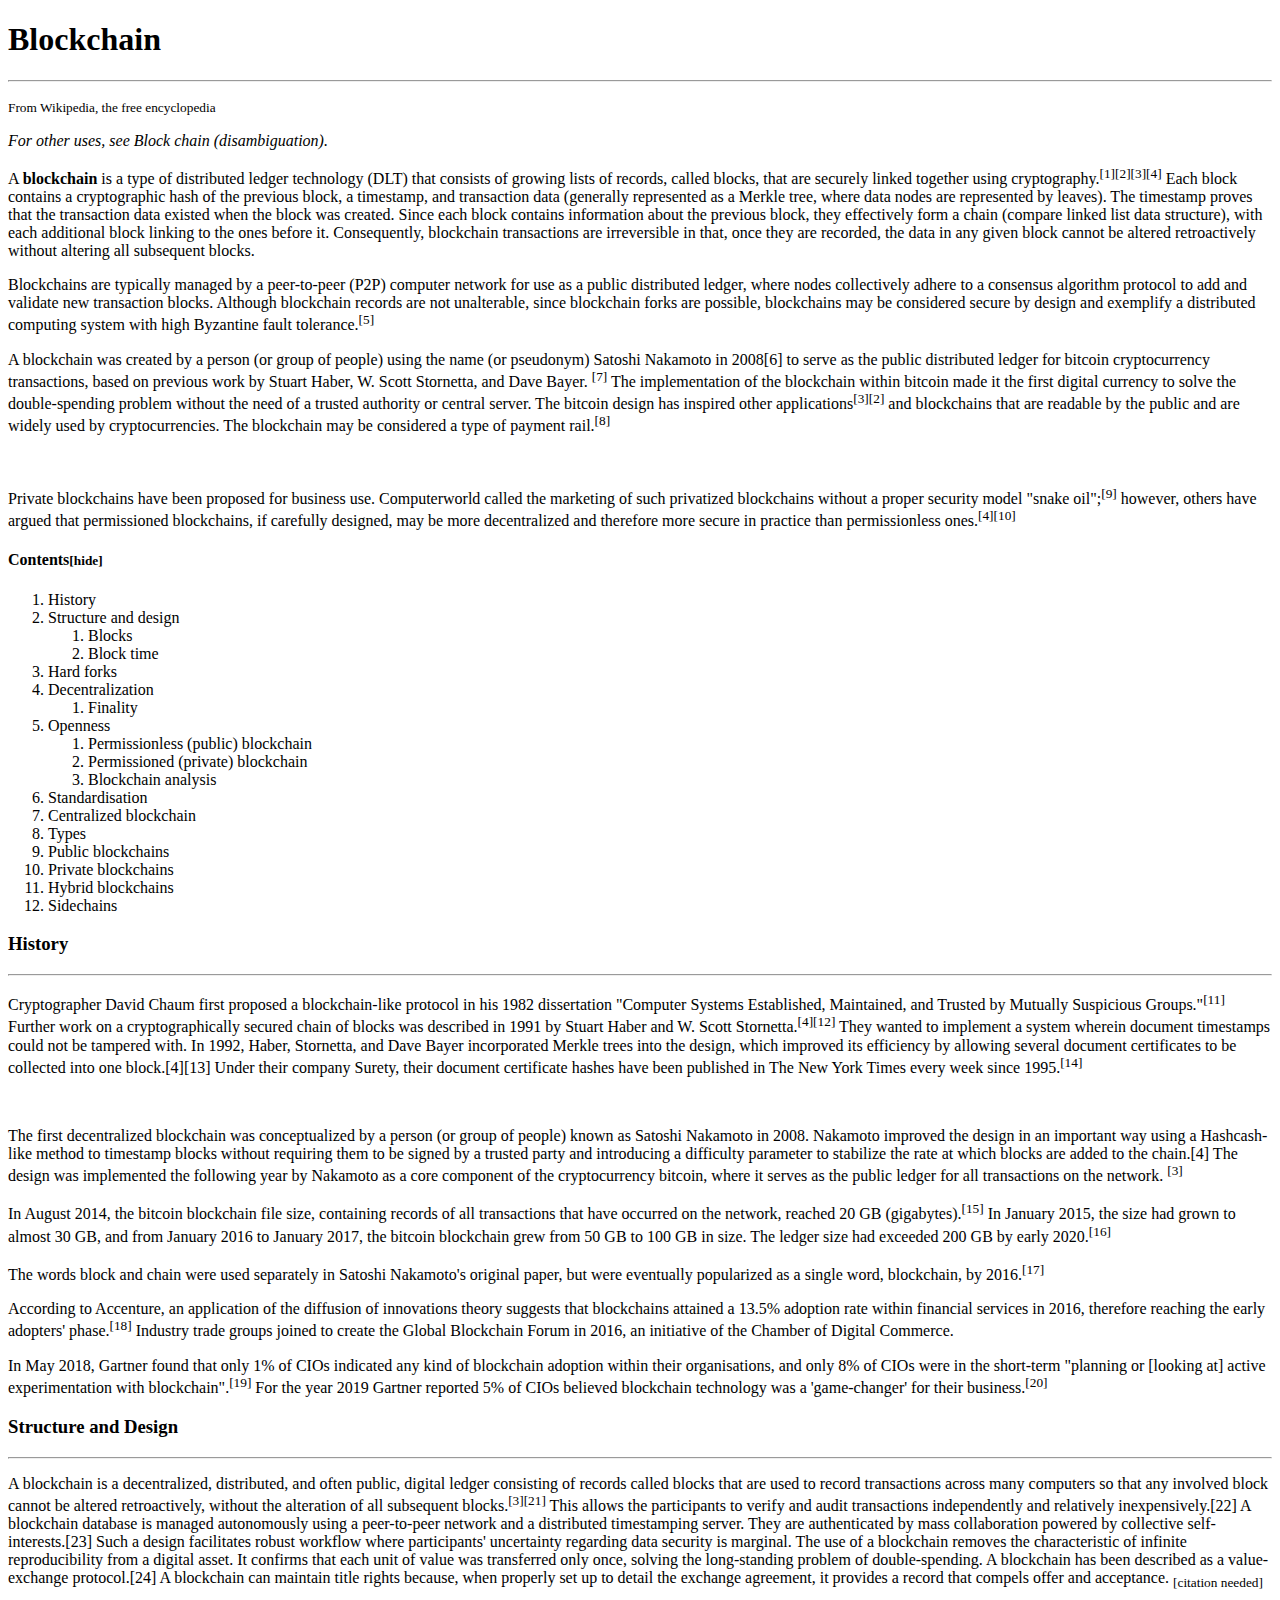
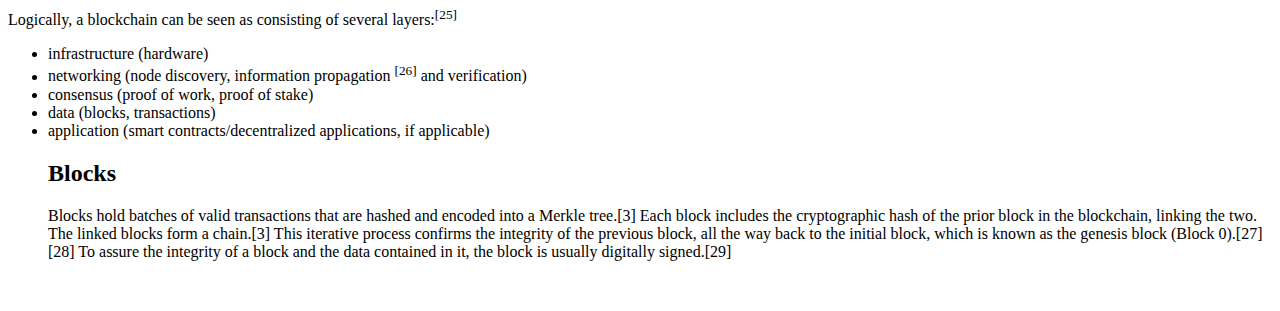
<file: blockchain.html>
<!DOCTYPE html>
<html lang="en">
<head>
    <meta charset="UTF-8">
    <meta http-equiv="X-UA-Compatible" content="IE=edge">
    <meta name="viewport" content="width=device-width, initial-scale=1.0">
    <title> Blockchain</title>
</head>
<body>
    <h1> Blockchain</h1>
    <hr>
    <p><small> From Wikipedia, the free encyclopedia</small></p>
    <p><em> For other uses, see Block chain (disambiguation).</em></p>
        <p> A <strong>blockchain</strong> is a type of distributed ledger technology (DLT) that consists of growing lists of records, called blocks, that are securely linked together using cryptography.<sup>[1][2][3][4]</sup> Each block contains a cryptographic hash of the previous block, a timestamp, and transaction data (generally represented as a Merkle tree, where data nodes are represented by leaves). The timestamp proves that the transaction data existed when the block was created. Since each block contains information about the previous block, they effectively form a chain (compare linked list data structure), with each additional block linking to the ones before it. Consequently, blockchain transactions are irreversible in that, once they are recorded, the data in any given block cannot be altered retroactively without altering all subsequent blocks.</p>

            <p>Blockchains are typically managed by a peer-to-peer (P2P) computer network for use as a public distributed ledger, where nodes collectively adhere to a consensus algorithm protocol to add and validate new transaction blocks. Although blockchain records are not unalterable, since blockchain forks are possible, blockchains may be considered secure by design and exemplify a distributed computing system with high Byzantine fault tolerance.<sup>[5]</sup></p>
            
            <p>A blockchain was created by a person (or group of people) using the name (or pseudonym) Satoshi Nakamoto in 2008[6] to serve as the public distributed ledger for bitcoin cryptocurrency transactions, based on previous work by Stuart Haber, W. Scott Stornetta, and Dave Bayer. <sup>[7]</sup> The implementation of the blockchain within bitcoin made it the first digital currency to solve the double-spending problem without the need of a trusted authority or central server. The bitcoin design has inspired other applications<sup>[3][2]</sup> and blockchains that are readable by the public and are widely used by cryptocurrencies. The blockchain may be considered a type of payment rail.<sup>[8]</sup></p>
           
            <br>
            <p> Private blockchains have been proposed for business use. Computerworld called the marketing of such privatized blockchains without a proper security model "snake oil";<sup>[9]</sup> however, others have argued that permissioned blockchains, if carefully designed, may be more decentralized and therefore more secure in practice than permissionless ones.<sup>[4][10]</sup></p>
            <h4> Contents<small>[hide]</small> </h4>
            <div>
                <ol type="1"> <li>History</li>
                    <li>Structure and design</li>
                    <ol>  <li>	Blocks</li>
                        <li>	Block time</li>
                    </ol>
                   
                    <li>	Hard forks</li>                 
                    <li>	Decentralization</li>   
                   <ol> <li>	Finality</li></ol>
                    <li>	Openness</li>
                    <ol><li>	Permissionless (public) blockchain</li>
                    <li>	Permissioned (private) blockchain</li>
                    <li>	Blockchain analysis</li></ol>
                    <li>	Standardisation</li>
                    <li>	Centralized blockchain</li>
                   <li>	Types</li>
                    <li>	Public blockchains</li>
                    <li>	Private blockchains</li>
                   <li>	Hybrid blockchains</li>
                    <li>	Sidechains</li>
                    </ol>


            </div>

           <h3>History</h3><hr>
           <p>Cryptographer David Chaum first proposed a blockchain-like protocol in his 1982 dissertation "Computer Systems Established, Maintained, and Trusted by Mutually Suspicious Groups."<sup>[11]</sup> Further work on a cryptographically secured chain of blocks was described in 1991 by Stuart Haber and W. Scott Stornetta.<sup>[4][12]</sup> They wanted to implement a system wherein document timestamps could not be tampered with. In 1992, Haber, Stornetta, and Dave Bayer incorporated Merkle trees into the design, which improved its efficiency by allowing several document certificates to be collected into one block.[4][13] Under their company Surety, their document certificate hashes have been published in The New York Times every week since 1995.<sup>[14]</sup></p> <br>

           <p> The first decentralized blockchain was conceptualized by a person (or group of people) known as Satoshi Nakamoto in 2008. Nakamoto improved the design in an important way using a Hashcash-like method to timestamp blocks without requiring them to be signed by a trusted party and introducing a difficulty parameter to stabilize the rate at which blocks are added to the chain.[4] The design was implemented the following year by Nakamoto as a core component of the cryptocurrency bitcoin, where it serves as the public ledger for all transactions on the network. <sup>[3]</sup> </p>
           
           <p>In August 2014, the bitcoin blockchain file size, containing records of all transactions that have occurred on the network, reached 20 GB (gigabytes).<sup>[15]</sup> In January 2015, the size had grown to almost 30 GB, and from January 2016 to January 2017, the bitcoin blockchain grew from 50 GB to 100 GB in size. The ledger size had exceeded 200 GB by early 2020.<sup>[16]</sup></p>
           
           <p> The words block and chain were used separately in Satoshi Nakamoto's original paper, but were eventually popularized as a single word, blockchain, by 2016.<sup>[17]</sup></p>

           <p>According to Accenture, an application of the diffusion of innovations theory suggests that blockchains attained a 13.5% adoption rate within financial services in 2016, therefore reaching the early adopters' phase.<sup>[18]</sup> Industry trade groups joined to create the Global Blockchain Forum in 2016, an initiative of the Chamber of Digital Commerce.</p>

           <p>In May 2018, Gartner found that only 1% of CIOs indicated any kind of blockchain adoption within their organisations, and only 8% of CIOs were in the short-term "planning or [looking at] active experimentation with blockchain".<sup>[19]</sup> For the year 2019 Gartner reported 5% of CIOs believed blockchain technology was a 'game-changer' for their business.<sup>[20]</sup> </p>

           <h3> Structure and Design</h3> <hr>
           <p>  A blockchain is a decentralized, distributed, and often public, digital ledger consisting of records called blocks that are used to record transactions across many computers so that any involved block cannot be altered retroactively, without the alteration of all subsequent blocks.<sup>[3][21]</sup> This allows the participants to verify and audit transactions independently and relatively inexpensively.[22] A blockchain database is managed autonomously using a peer-to-peer network and a distributed timestamping server. They are authenticated by mass collaboration powered by collective self-interests.[23] Such a design facilitates robust workflow where participants' uncertainty regarding data security is marginal. The use of a blockchain removes the characteristic of infinite reproducibility from a digital asset. It confirms that each unit of value was transferred only once, solving the long-standing problem of double-spending. A blockchain has been described as a value-exchange protocol.[24] A blockchain can maintain title rights because, when properly set up to detail the exchange agreement, it provides a record that compels offer and acceptance.
               <sub>[citation needed]</sub></p>
               <p>Logically, a blockchain can be seen as consisting of several layers:<sup>[25]</sup> </p>
               <ul type="dot">
                   <li>infrastructure (hardware) </li>
                   <li>networking (node discovery, information propagation <sup>[26]</sup> and verification) </li>
                   <li>consensus (proof of work, proof of stake) </li>
                   <li>data (blocks, transactions) </li>
                   <li>application (smart contracts/decentralized applications, if applicable) </li>

                   <h2>Blocks</h2>
                   <p> Blocks hold batches of valid transactions that are hashed and encoded into a Merkle tree.[3] Each block includes the cryptographic hash of the prior block in the blockchain, linking the two. The linked blocks form a chain.[3] This iterative process confirms the integrity of the previous block, all the way back to the initial block, which is known as the genesis block (Block 0).[27][28] To assure the integrity of a block and the data contained in it, the block is usually digitally signed.[29]</p> <br>
                   <p> </p>

                   


                   

               </ul>


</body>
</html>
</file>
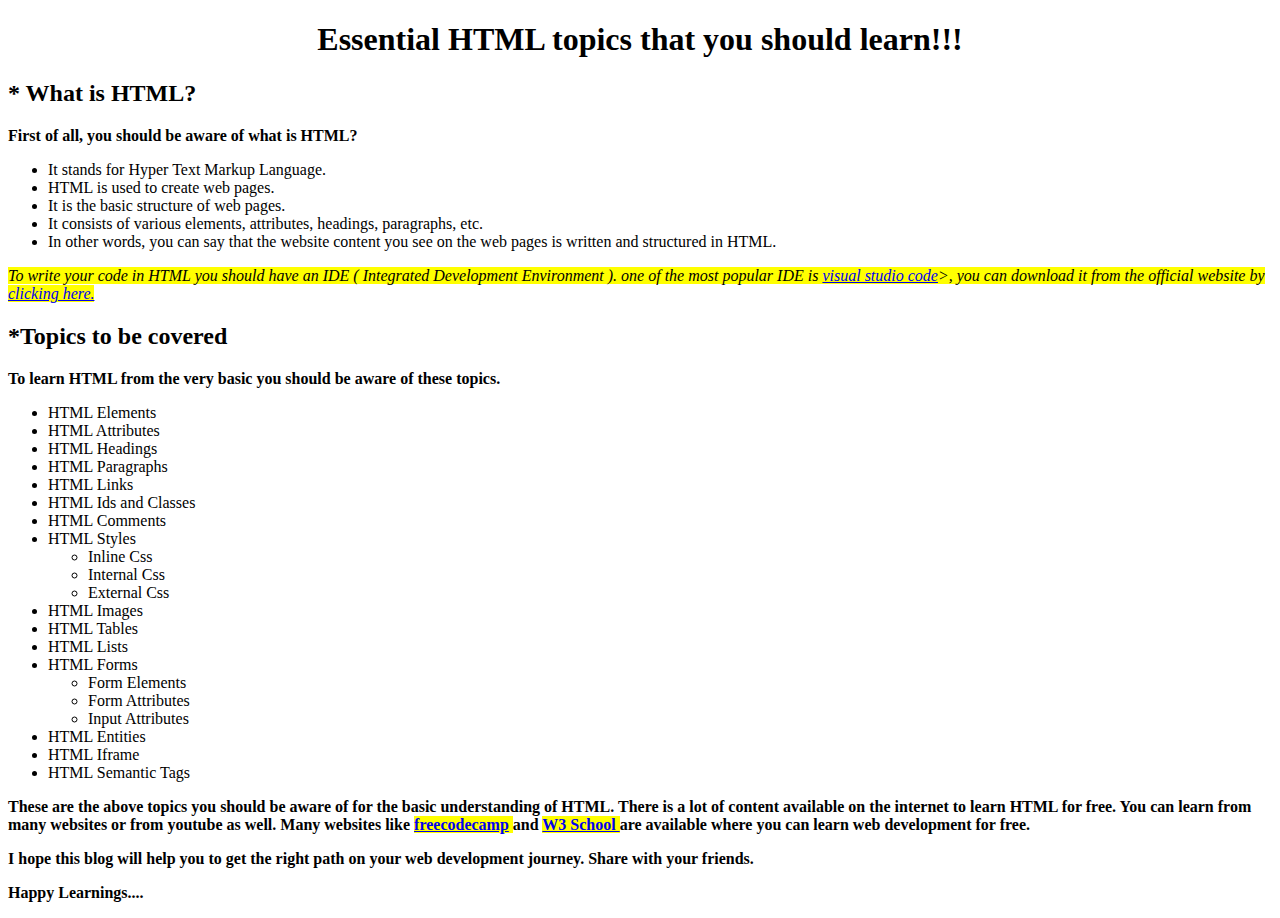
<file: Html topics.html>
<!DOCTYPE html>
<html lang="en">
<head>
    <meta charset="UTF-8">
    <meta http-equiv="X-UA-Compatible" content="IE=edge">
    <meta name="viewport" content="width=device-width, initial-scale=1.0">
    <style>
        h1 {text-align: center;} 
       
       

         </style>

    <title>Topics to be covered in html</title>
   
</head>
<body> 
   <h1><centre>Essential HTML topics that you should learn!!!</centre></h1>
  
   
  

   <h2> <strong> * What is HTML? </strong>  </h2>
   <p> <strong> First of all, you should be aware of what is HTML? </strong> </p>
   <ul type="dot"> 
       <li> It stands for Hyper Text Markup Language.  </li>
       <li> HTML is used to create web pages.  </li>
       <li> It is the basic structure of web pages.  </li>
       <li> It consists of various elements, attributes, headings, paragraphs, etc.  </li>
       <li> In other words, you can say that the website content you see on the web pages is written and structured in HTML.  </li>
    </ul>
    <p> <mark> <em>To write your code in HTML you should have an IDE ( Integrated Development Environment ). one of the most popular IDE is <a href="https://code.visualstudio.com/" target="_blank">visual studio code</a>>, you can download it from the official website by<a href="https://code.visualstudio.com/download" target="_blank"> clicking here. </a></em> </mark> </p>

        <h2> <strong> *Topics to be covered </strong> </h2>
        <p> <strong> To learn HTML from the very basic you should be aware of these topics.</strong> </p>
        <ul type="box"> 
            <li> HTML Elements  </li>
            <li> HTML Attributes </li> 
            <li> HTML Headings </li> 
            <li> HTML Paragraphs </li>
            <li>HTML Links </li>
            <li>HTML Ids and Classes  </li> 
            <li>HTML  Comments </li> 
           
            <li>HTML Styles<ul type="dot">
                <li> Inline Css  </li>
            <li> Internal Css </li> 
            <li> External Css  </li> </ul>
           
             
                <li>   HTML Images </li>
                <li>  HTML Tables </li>
                <li>   HTML Lists</li>
                <li> HTML Forms  <ul type="dot">
                    <li> Form Elements   </li>
                    <li> Form Attributes  </li>
                    <li> Input Attributes  </li></ul>

                <li>HTML Entities </li>
                <li>HTML Iframe </li>
                <li>HTML Semantic Tags </li>    

                    </ul>
                    </li>

                    <p> <strong> These are the above topics you should be aware of for the basic understanding of HTML. There is a lot of content available on the internet to learn HTML for free. You can learn from many websites or from youtube as well. Many websites like <mark><a href="https://www.freecodecamp.org/ " target="_blank">freecodecamp</a> </mark>  and  <mark><a href="https://www.w3schools.com/html/ " target="_blank"> W3 School </a> </mark> are available where you can learn web development for free. 
                    </strong> </p>

                    <p> <strong> I hope this blog will help you to get the right path on your web development journey. Share with your friends. </strong>  </p>

                    <p> <strong> Happy Learnings.... </strong> </p>





           
           


    
</body>
</html>
</file>
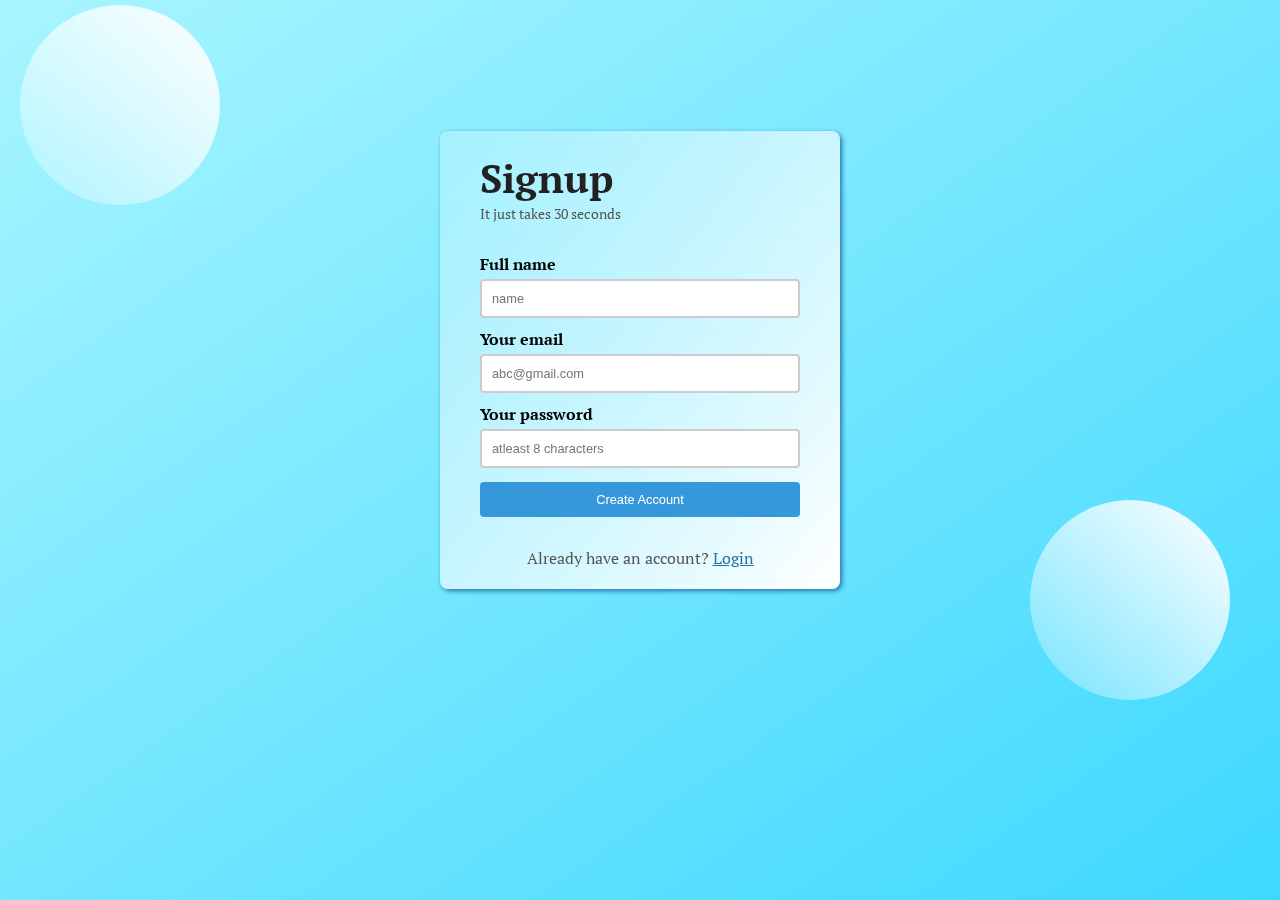
<file: signup.html>
<!DOCTYPE html>
<html lang="en">
<head>
    <meta charset="UTF-8">
    <meta http-equiv="X-UA-Compatible" content="IE=edge">
    <meta name="viewport" content="width=device-width, initial-scale=1.0">
    <title>Signup</title>
    <link rel="stylesheet" href="signup.css">
</head>
<body>
  <div class="outer-box">
      <div class="inner-box">
          <header class="signup-header">
              <h1> Signup </h1>
              <p> It just takes 30 seconds </p>
          </header>
      <main class="signup-body">
          <form-action= "#">
              <p>
                  
                <label for="fullname"> Full name </label>
                <input type="text" id="fullname" placeholder="name" required>
            </p>

            <p>
                  
                <label for="email"> Your email </label>
                <input type="email" id="fullname" placeholder="abc@gmail.com" required>
            </p>

            <p>
                  
                <label for="password"> Your password </label>
                <input type="password" id="fullname" placeholder="atleast 8 characters" required>
            </p>

            <p>
                  
                
                <input type="submit" id="submit" value="Create Account">
            </p>

          </form>
    
      </main>

      <footer class="signup-footer">
        <p> Already have an account? <a href="#" > Login </a>
        </p>


    </footer>


          </div>
          <div class="circle c1 "></div>
          <div class="circle c2 "></div>
          
          </div>
         


          
</body>
</html>
</file>
<file: signup.css>
@import url('https://fonts.googleapis.com/css2?family=PT+Serif:wght@400;700&display=swap');
*{

    margin: 0;
    padding: 0;
    box-sizing: border-box;
}

body {
    font-family:'PT Serif', serif;
}

.outer-box {
    width: 100vw;
    height: 100vh;
    background: linear-gradient(to top left,#3ed8ff, #a8f5ff );

}

.inner-box{
    width: 400px;
   margin: 0 auto;
   position: relative;
   top: 40%;
   transform: translateY(-50%);
   padding: 20px 40px;
   /*background-color: #ffffff09;*/
   background: linear-gradient(to top left,#ffffff, #ffffff33);
   backdrop-filter: blur(8px);
   border-radius: 8px;
   box-shadow: 2px 2px 5px  #2773a5;
   z-index: 2;
} 

.signup-header h1{
    font-size: 2.5rem;
    color: #212121;
}

.signup-header p{
    font-size: 0.9rem;
    color: #555;


}

.signup-body {
    margin: 30px 0;


}


.signup-body p {
    margin: 10px 0;


}
.signup-body label{
   display: block; 
   font-weight: bold;
}

.signup-body input{
    width: 100%;
    padding: 10px;
    border: 2px solid #ccc; 
    border-radius: 4px;
    font-size: 0.8rem;
    margin-top: 4px;
}

.signup-body p input[type="submit"] { 
    background-color: #3498db;
    border: none;
    color: white;
    cursor: pointer;

}

.signup-body p input[type="submit"]:hover{
    background-color: #2773a5;


}

.signup-footer p{
    color: #555;
    text-align: center;


}

.signup-footer p a{
    color: #2773a5;

}

.circle {
    width: 200px;
    height: 200px;
    border-radius: 100px;
    background: linear-gradient(to top right, #ffffff33,#ffffffff);
    position: absolute;


}
.c1{
    top: 5px;
    left: 20px;
    border-radius: 100px;
}

.c2 {
    bottom: 200px;
    right: 50px;

}
</file>
